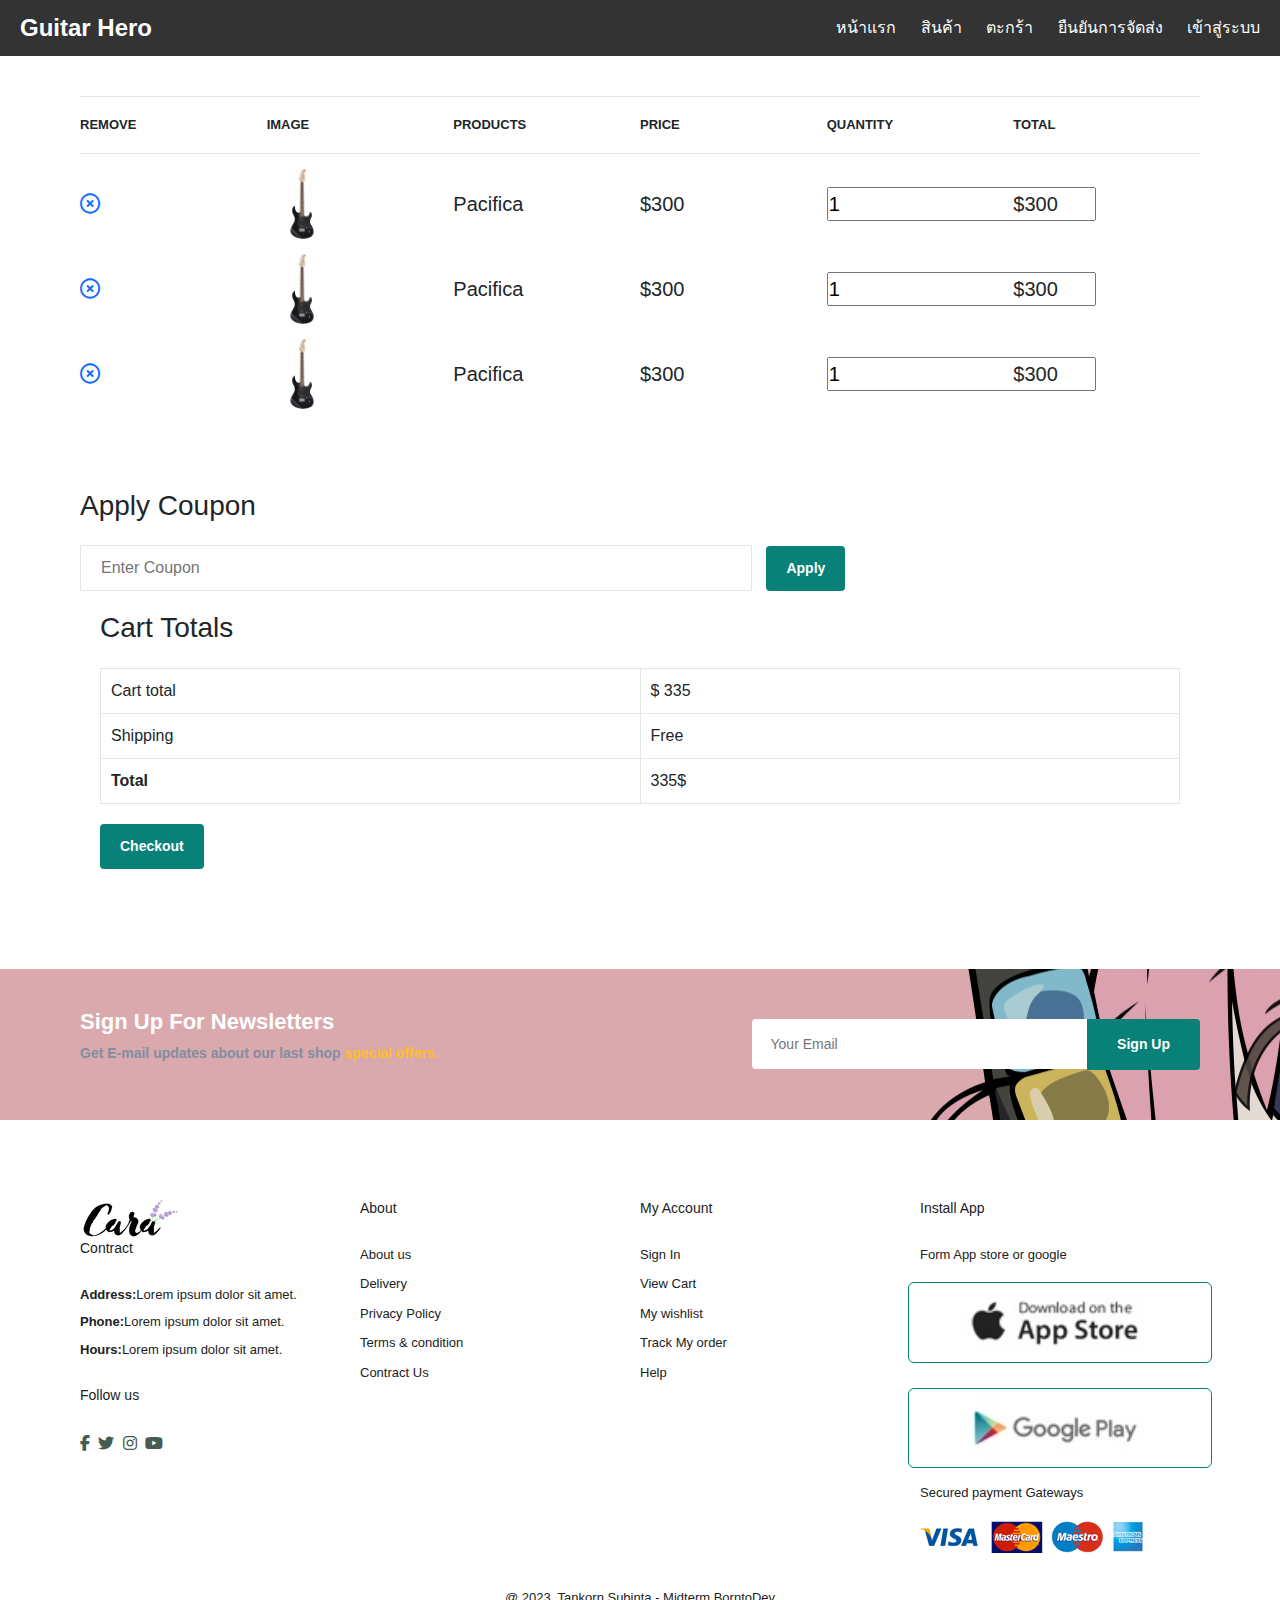
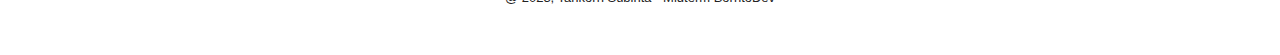
<file: cart.html>
<!DOCTYPE html>
<html lang="en">

<head>
    <meta charset="UTF-8">
    <meta name="viewport" content="width=device-width, initial-scale=1.0">
    <link rel="stylesheet" href="	https://cdn.jsdelivr.net/npm/bootstrap@5.3.2/dist/css/bootstrap.min.css">
    <link href="https://cdn.jsdelivr.net/npm/bootstrap@5.3.2/dist/css/bootstrap.min.css" rel="stylesheet"
        integrity="sha384-T3c6CoIi6uLrA9TneNEoa7RxnatzjcDSCmG1MXxSR1GAsXEV/Dwwykc2MPK8M2HN" crossorigin="anonymous">
    <link rel="stylesheet" href="style.css">
    <link rel="stylesheet" href="https://cdnjs.cloudflare.com/ajax/libs/font-awesome/6.4.2/css/all.min.css">
</head>
<title>Document</title>
</head>

<body>
    <nav class="navbar">
        <div class="logo">
            <a href="#">Guitar Hero</a>
        </div>
        <div class="nav-links">
            <a href="index.html">หน้าแรก</a>
            <a href="shop.html">สินค้า</a>
            <a href="cart.html">ตะกร้า</a>
            <a href="checkout.html">ยืนยันการจัดส่ง</a>
            <a href="#">เข้าสู่ระบบ</a>
        </div>
    </nav>


    <section id="cart" class="section-p1">
        <table width="100%">
            <thead>
                <tr>
                    <td>Remove</td>
                    <td>Image</td>
                    <td>Products</td>
                    <td>Price</td>
                    <td>Quantity</td>
                    <td>total</td>  
                </tr>
            </thead>
            <tbody>
                <tr>
                    <td><a href=""><i class="far fa-times-circle"></a></i></td>
                    <td><img src="pacifica.jpg" alt=""></td>
                    <td>Pacifica</td>
                    <td>$300</td>
                    <td><input type="number" value="1"></td>
                    <td>$300</td>
                </tr>
                <tr>
                    <td><a href=""><i class="far fa-times-circle"></a></i></td>
                    <td><img src="pacifica.jpg" alt=""></td>
                    <td>Pacifica</td>
                    <td>$300</td>
                    <td><input type="number" value="1"></td>
                    <td>$300</td>
                </tr>

                <tr>
                    <td><a href=""><i class="far fa-times-circle"></a></i></td>
                    <td><img src="pacifica.jpg" alt=""></td>
                    <td>Pacifica</td>
                    <td>$300</td>
                    <td><input type="number" value="1"></td>
                    <td>$300</td>
                </tr>
                
            </tbody>
        </table>
    </section>

    <section id="cart-add" class="section-p1">
        <div id="coupon">
            <h3>Apply Coupon</h3>
            <div><input type="text" placeholder="Enter Coupon">
            <button class="normal">Apply</button>
            </div>
        </div>

        <div id="total">
            <h3>Cart Totals</h3>
            <table>
                <tr>
                    <td>Cart total</td>
                    <td>$ 335 </td>
                </tr>
                <tr>
                    <td>Shipping</td>
                    <td>Free</td>
                </tr>
                <tr>
                    <td><Strong>Total</Strong></td>
                    <td>335$</td>
                </tr>
            </table>
            <button class="normal">Checkout</button>
        </div>
    </section>
    <section id="newsletter" class="section-p1 section-m1">
        <div class="newstext">
            <h4>Sign Up For Newsletters</h4>
            <p>Get E-mail updates about our last shop <span>special offers.</span></p>
        </div>
        <div class="form">
            <input type="text" placeholder="Your Email">
            <button class="normal">Sign Up</button>
        </div>
    </section>

    <footer class="section-p1">
        <div class="col">
            <img src="logo1.png" alt="">
            <h4>Contract</h4>
            <p><strong>Address:</strong>Lorem ipsum dolor sit amet.</p>
            <p><strong>Phone:</strong>Lorem ipsum dolor sit amet.</p>
            <p><strong>Hours:</strong>Lorem ipsum dolor sit amet.</p>
            <div class="follow">
                <h4>Follow us</h4>
                <div class="icon">
                    <i class="fab fa-facebook-f"></i>
                    <i class="fab fa-twitter"></i>
                    <i class="fab fa-instagram"></i>
                    <i class="fab fa-youtube"></i>
                </div>
            </div>
        </div>

        <div class="col">
            <h4>About</h4>
            <a href="#">About us</a>
            <a href="#">Delivery</a>
            <a href="#">Privacy Policy</a>
            <a href="#">Terms & condition</a>
            <a href="#">Contract Us</a>

        </div>

        <div class="col">
            <h4>My Account</h4>
            <a href="#">Sign In</a>
            <a href="#">View Cart</a>
            <a href="#">My wishlist</a>
            <a href="#">Track My order</a>
            <a href="#">Help</a>

        </div>

        <div class="col install">
            <h4>Install App</h4>
            <p>Form App store or google</p>
            <div class="row">
                <img src="app.jpg" alt="">
                <img src="play.jpg" alt="">
            </div>
            <p>Secured payment Gateways</p>
            <img src="pay.png" alt="">
        </div>

        <div class="copyright">
            <p>@ 2023, Tankorn Subinta - Midterm BorntoDev</p>
        </div>
    </footer>
</body>

</html>
</file>
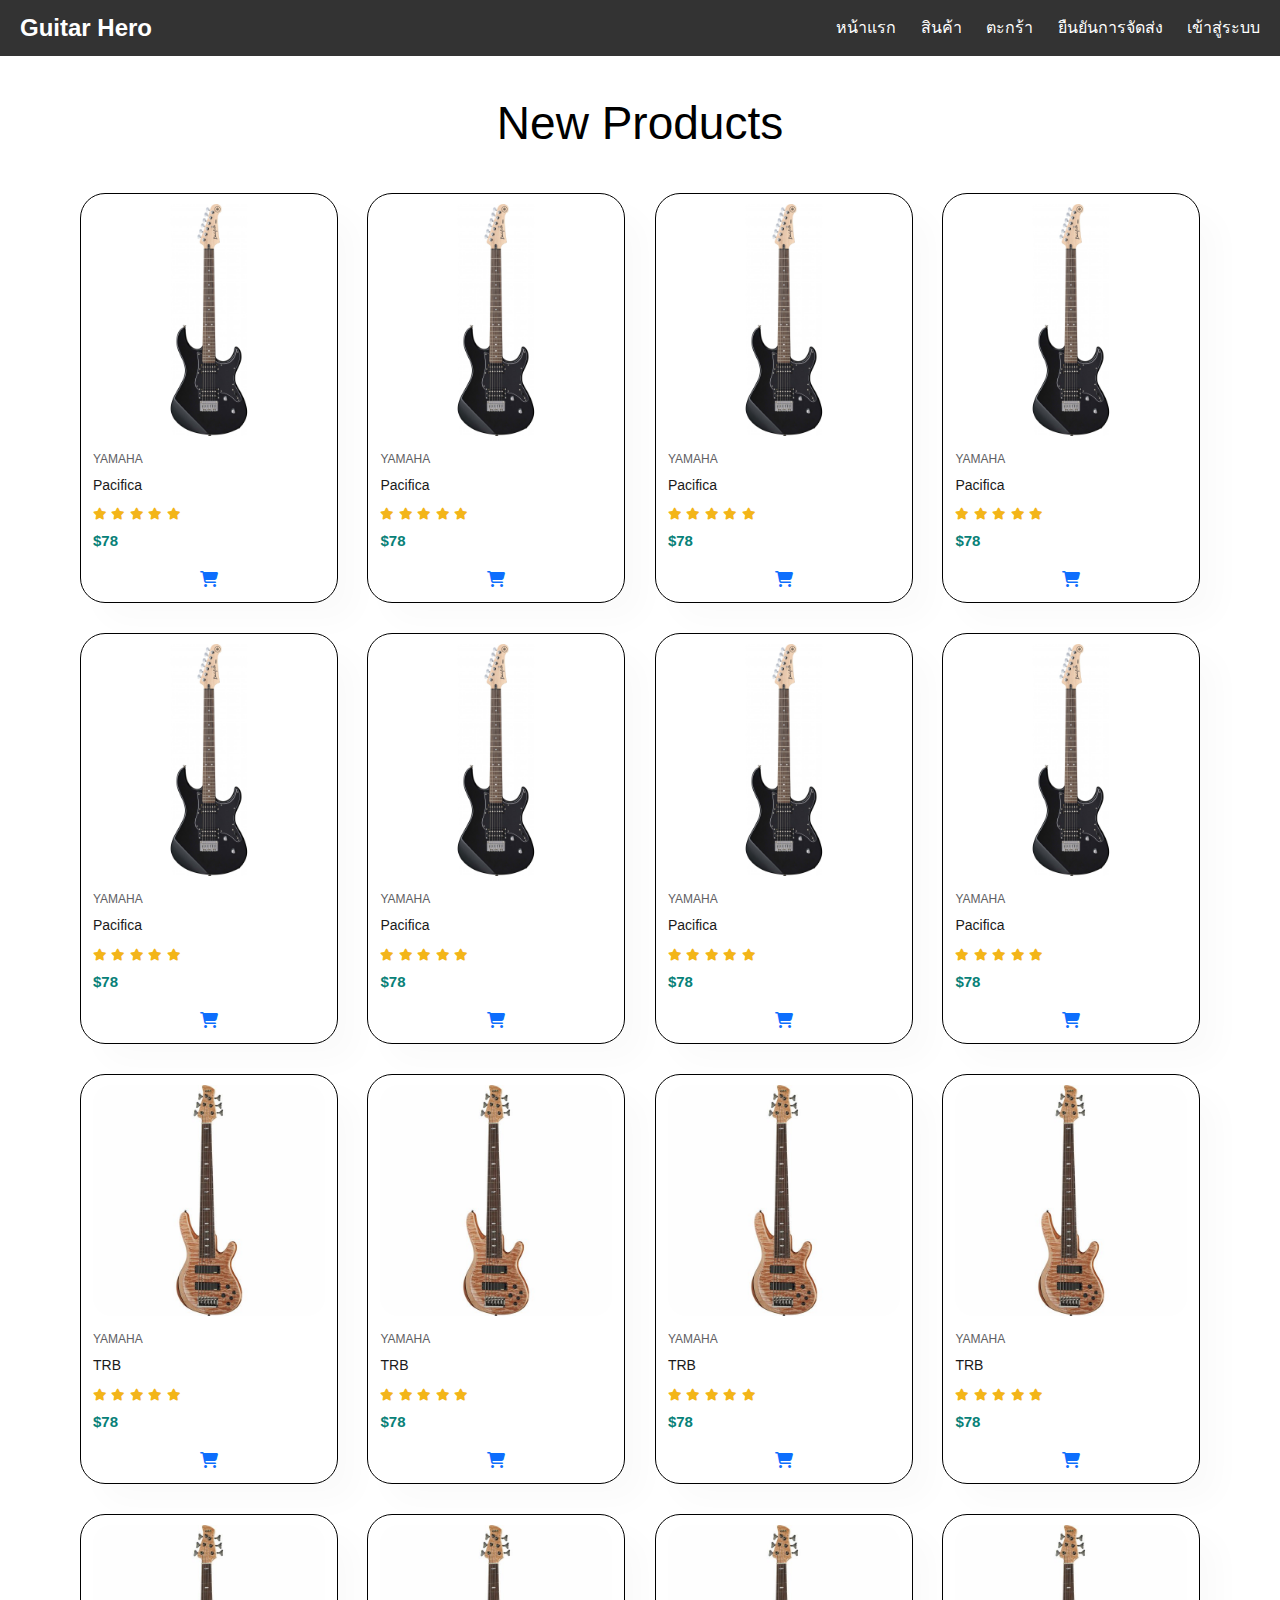
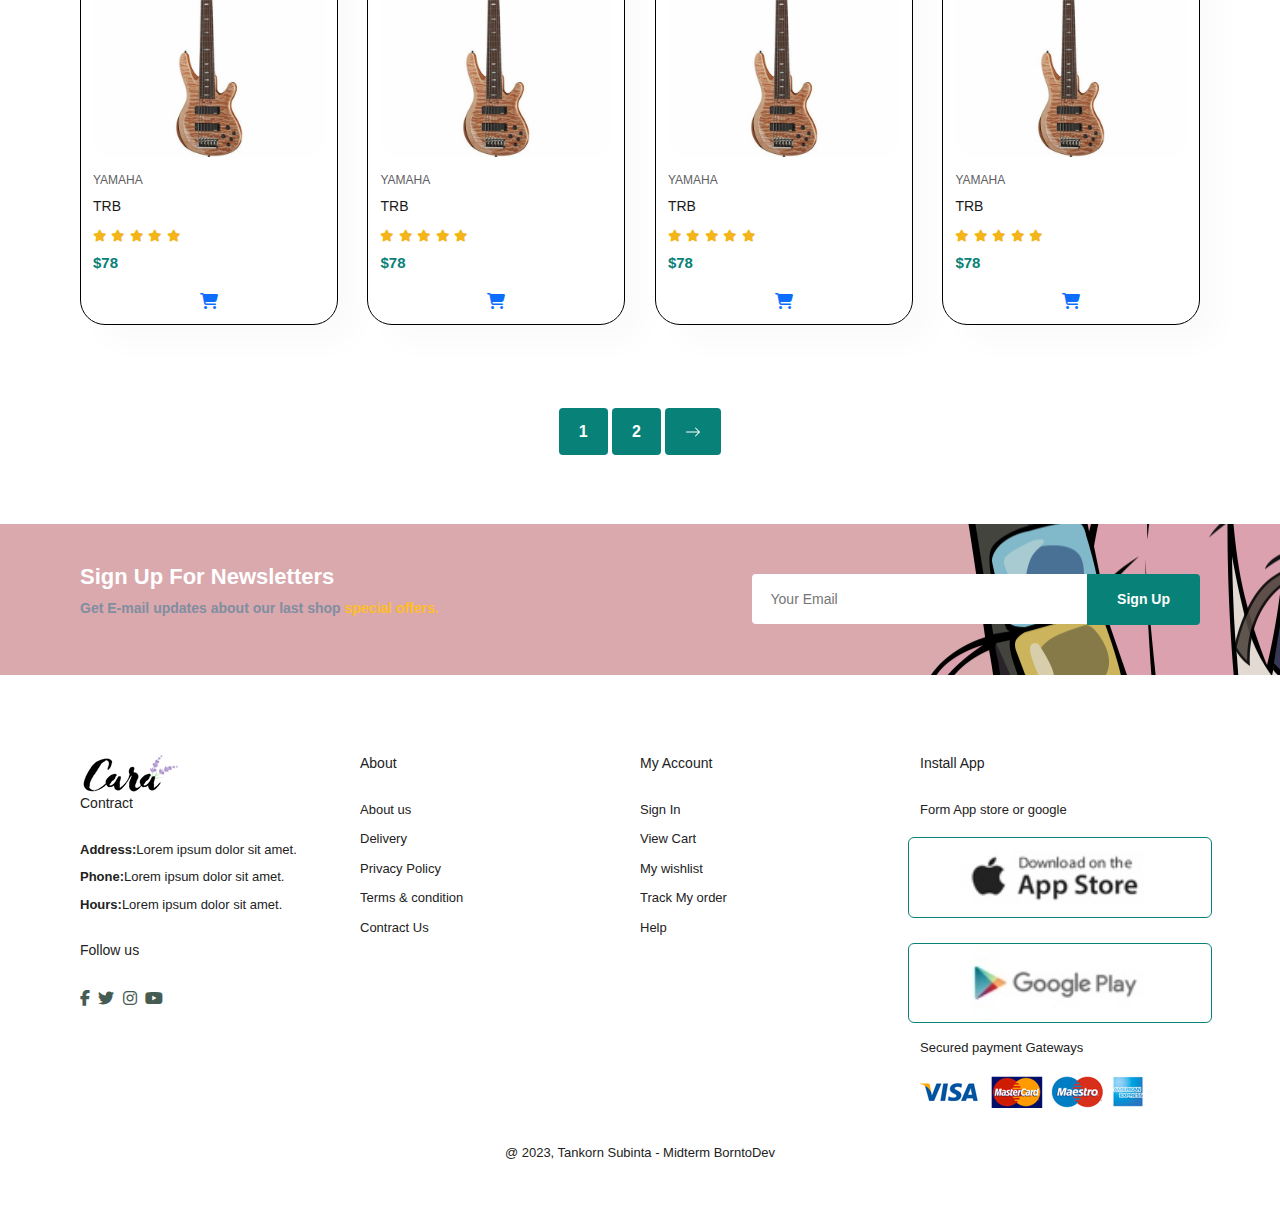
<file: shop.html>
<!DOCTYPE html>
<html lang="en">
<head>
    <meta charset="UTF-8">
    <meta name="viewport" content="width=device-width, initial-scale=1.0">
    <link rel="stylesheet" href="	https://cdn.jsdelivr.net/npm/bootstrap@5.3.2/dist/css/bootstrap.min.css">
    <link href="https://cdn.jsdelivr.net/npm/bootstrap@5.3.2/dist/css/bootstrap.min.css" rel="stylesheet"
        integrity="sha384-T3c6CoIi6uLrA9TneNEoa7RxnatzjcDSCmG1MXxSR1GAsXEV/Dwwykc2MPK8M2HN" crossorigin="anonymous">
    <link rel="stylesheet" href="style.css">
    <link rel="stylesheet" href="https://cdnjs.cloudflare.com/ajax/libs/font-awesome/6.4.2/css/all.min.css">
</head>
    <title>Document</title>
</head>
<body>
    <nav class="navbar">
        <div class="logo">
            <a href="#">Guitar Hero</a>
        </div>
        <div class="nav-links">
            <a href="index.html">หน้าแรก</a>
            <a href="shop.html">สินค้า</a>
            <a href="cart.html">ตะกร้า</a>
            <a href="checkout.html">ยืนยันการจัดส่ง</a>
            <a href="#">เข้าสู่ระบบ</a>
        </div>
    </nav>

    <section id="product1" class="section-p1">
        <h2>New Products</h2>
    
        <div class="pro-container">
            <div class="pro" onclick="window.location.href='sproduct.html';">
                <img src="pacifica.jpg" alt="">
                <div class="des">
                    <span>YAMAHA</span>
                    <h5>Pacifica</h5>
                    <div class="star">
                        <i class="fas fa-star"></i>
                        <i class="fas fa-star"></i>
                        <i class="fas fa-star"></i>
                        <i class="fas fa-star"></i>
                        <i class="fas fa-star"></i>
                    </div>
                    <h4>$78</h4>
                </div>
                <a href="#"><i class="fa-solid fa-cart-shopping"></i></a>
            </div>
            <div class="pro" onclick="window.location.href='sproduct.html';">
                <img src="pacifica.jpg" alt="">
                <div class="des">
                    <span>YAMAHA</span>
                    <h5>Pacifica</h5>
                    <div class="star">
                        <i class="fas fa-star"></i>
                        <i class="fas fa-star"></i>
                        <i class="fas fa-star"></i>
                        <i class="fas fa-star"></i>
                        <i class="fas fa-star"></i>
                    </div>
                    <h4>$78</h4>
                </div>
                <a href="#"><i class="fa-solid fa-cart-shopping"></i></a>
            </div>
            <div class="pro" onclick="window.location.href='sproduct.html';">
                <img src="pacifica.jpg" alt="">
                <div class="des">
                    <span>YAMAHA</span>
                    <h5>Pacifica</h5>
                    <div class="star">
                        <i class="fas fa-star"></i>
                        <i class="fas fa-star"></i>
                        <i class="fas fa-star"></i>
                        <i class="fas fa-star"></i>
                        <i class="fas fa-star"></i>
                    </div>
                    <h4>$78</h4>
                </div>
                <a href="#"><i class="fa-solid fa-cart-shopping"></i></a>
            </div>
            <div class="pro" onclick="window.location.href='sproduct.html';">
                <img src="pacifica.jpg" alt="">
                <div class="des">
                    <span>YAMAHA</span>
                    <h5>Pacifica</h5>
                    <div class="star">
                        <i class="fas fa-star"></i>
                        <i class="fas fa-star"></i>
                        <i class="fas fa-star"></i>
                        <i class="fas fa-star"></i>
                        <i class="fas fa-star"></i>
                    </div>
                    <h4>$78</h4>
                </div>
                <a href="#"><i class="fa-solid fa-cart-shopping"></i></a>
            </div>
            <div class="pro" onclick="window.location.href='sproduct.html';">
                <img src="pacifica.jpg" alt="">
                <div class="des">
                    <span>YAMAHA</span>
                    <h5>Pacifica</h5>
                    <div class="star">
                        <i class="fas fa-star"></i>
                        <i class="fas fa-star"></i>
                        <i class="fas fa-star"></i>
                        <i class="fas fa-star"></i>
                        <i class="fas fa-star"></i>
                    </div>
                    <h4>$78</h4>
                </div>
                <a href="#"><i class="fa-solid fa-cart-shopping"></i></a>
            </div>
            <div class="pro" onclick="window.location.href='sproduct.html';">
                <img src="pacifica.jpg" alt="">
                <div class="des">
                    <span>YAMAHA</span>
                    <h5>Pacifica</h5>
                    <div class="star">
                        <i class="fas fa-star"></i>
                        <i class="fas fa-star"></i>
                        <i class="fas fa-star"></i>
                        <i class="fas fa-star"></i>
                        <i class="fas fa-star"></i>
                    </div>
                    <h4>$78</h4>
                </div>
                <a href="#"><i class="fa-solid fa-cart-shopping"></i></a>
            </div>
            <div class="pro" onclick="window.location.href='sproduct.html';">
                <img src="pacifica.jpg" alt="">
                <div class="des">
                    <span>YAMAHA</span>
                    <h5>Pacifica</h5>
                    <div class="star">
                        <i class="fas fa-star"></i>
                        <i class="fas fa-star"></i>
                        <i class="fas fa-star"></i>
                        <i class="fas fa-star"></i>
                        <i class="fas fa-star"></i>
                    </div>
                    <h4>$78</h4>
                </div>
                <a href="#"><i class="fa-solid fa-cart-shopping"></i></a>
            </div>
            <div class="pro" onclick="window.location.href='sproduct.html';">
                <img src="pacifica.jpg" alt="">
                <div class="des">
                    <span>YAMAHA</span>
                    <h5>Pacifica</h5>
                    <div class="star">
                        <i class="fas fa-star"></i>
                        <i class="fas fa-star"></i>
                        <i class="fas fa-star"></i>
                        <i class="fas fa-star"></i>
                        <i class="fas fa-star"></i>
                    </div>
                    <h4>$78</h4>
                </div>
                <a href="#"><i class="fa-solid fa-cart-shopping"></i></a>
            </div>

            <div class="pro" onclick="window.location.href='sproduct.html';">
                <img src="thb.jpg" alt="">
                <div class="des">
                    <span>YAMAHA</span>
                    <h5>TRB</h5>
                    <div class="star">
                        <i class="fas fa-star"></i>
                        <i class="fas fa-star"></i>
                        <i class="fas fa-star"></i>
                        <i class="fas fa-star"></i>
                        <i class="fas fa-star"></i>
                    </div>
                    <h4>$78</h4>
                </div>
                <a href="#"><i class="fa-solid fa-cart-shopping"></i></a>
            </div>
            
            <div class="pro" onclick="window.location.href='sproduct.html';">
                <img src="thb.jpg" alt="">
                <div class="des">
                    <span>YAMAHA</span>
                    <h5>TRB</h5>
                    <div class="star">
                        <i class="fas fa-star"></i>
                        <i class="fas fa-star"></i>
                        <i class="fas fa-star"></i>
                        <i class="fas fa-star"></i>
                        <i class="fas fa-star"></i>
                    </div>
                    <h4>$78</h4>
                </div>
                <a href="#"><i class="fa-solid fa-cart-shopping"></i></a>
            </div>
            <div class="pro" onclick="window.location.href='sproduct.html';">
                <img src="thb.jpg" alt="">
                <div class="des">
                    <span>YAMAHA</span>
                    <h5>TRB</h5>
                    <div class="star">
                        <i class="fas fa-star"></i>
                        <i class="fas fa-star"></i>
                        <i class="fas fa-star"></i>
                        <i class="fas fa-star"></i>
                        <i class="fas fa-star"></i>
                    </div>
                    <h4>$78</h4>
                </div>
                <a href="#"><i class="fa-solid fa-cart-shopping"></i></a>
            </div>
            <div class="pro" onclick="window.location.href='sproduct.html';">
                <img src="thb.jpg" alt="">
                <div class="des">
                    <span>YAMAHA</span>
                    <h5>TRB</h5>
                    <div class="star">
                        <i class="fas fa-star"></i>
                        <i class="fas fa-star"></i>
                        <i class="fas fa-star"></i>
                        <i class="fas fa-star"></i>
                        <i class="fas fa-star"></i>
                    </div>
                    <h4>$78</h4>
                </div>
                <a href="#"><i class="fa-solid fa-cart-shopping"></i></a>
            </div>
       
            <div class="pro" onclick="window.location.href='sproduct.html';">
                <img src="thb.jpg" alt="">
                <div class="des">
                    <span>YAMAHA</span>
                    <h5>TRB</h5>
                    <div class="star">
                        <i class="fas fa-star"></i>
                        <i class="fas fa-star"></i>
                        <i class="fas fa-star"></i>
                        <i class="fas fa-star"></i>
                        <i class="fas fa-star"></i>
                    </div>
                    <h4>$78</h4>
                </div>
                <a href="#"><i class="fa-solid fa-cart-shopping"></i></a>
            </div>
            <div class="pro" onclick="window.location.href='sproduct.html';">
                <img src="thb.jpg" alt="">
                <div class="des">
                    <span>YAMAHA</span>
                    <h5>TRB</h5>
                    <div class="star">
                        <i class="fas fa-star"></i>
                        <i class="fas fa-star"></i>
                        <i class="fas fa-star"></i>
                        <i class="fas fa-star"></i>
                        <i class="fas fa-star"></i>
                    </div>
                    <h4>$78</h4>
                </div>
                <a href="#"><i class="fa-solid fa-cart-shopping"></i></a>
            </div>
            <div class="pro" onclick="window.location.href='sproduct.html';">
                <img src="thb.jpg" alt="">
                <div class="des">
                    <span>YAMAHA</span>
                    <h5>TRB</h5>
                    <div class="star">
                        <i class="fas fa-star"></i>
                        <i class="fas fa-star"></i>
                        <i class="fas fa-star"></i>
                        <i class="fas fa-star"></i>
                        <i class="fas fa-star"></i>
                    </div>
                    <h4>$78</h4>
                </div>
                <a href="#"><i class="fa-solid fa-cart-shopping"></i></a>
            </div>
            <div class="pro" onclick="window.location.href='sproduct.html';">
                <img src="thb.jpg" alt="">
                <div class="des">
                    <span>YAMAHA</span>
                    <h5>TRB</h5>
                    <div class="star">
                        <i class="fas fa-star"></i>
                        <i class="fas fa-star"></i>
                        <i class="fas fa-star"></i>
                        <i class="fas fa-star"></i>
                        <i class="fas fa-star"></i>
                    </div>
                    <h4>$78</h4>
                </div>
                <a href="#"><i class="fa-solid fa-cart-shopping"></i></a>
            </div>

    </section>
    
    <section id="paganation" class="section-p1">
        <a href="#">1</a>
        <a href="#">2</a>
        <a href="#"><svg xmlns="http://www.w3.org/2000/svg" width="16" height="16" fill="currentColor" class="bi bi-arrow-right" viewBox="0 0 16 16">
            <path fill-rule="evenodd" d="M1 8a.5.5 0 0 1 .5-.5h11.793l-3.147-3.146a.5.5 0 0 1 .708-.708l4 4a.5.5 0 0 1 0 .708l-4 4a.5.5 0 0 1-.708-.708L13.293 8.5H1.5A.5.5 0 0 1 1 8z"/>
          </svg></a>
    </section>

    <section id="newsletter" class="section-p1 section-m1">
        <div class="newstext">
                <h4>Sign Up For Newsletters</h4>
                <p>Get E-mail updates about our last shop <span>special offers.</span></p>
        </div>
        <div class="form">
            <input type="text" placeholder="Your Email">
            <button class="normal">Sign Up</button>
        </div>
    </section>

    <footer class="section-p1">
        <div class="col">
            <img src="logo1.png" alt="">
            <h4>Contract</h4>
            <p><strong>Address:</strong>Lorem ipsum dolor sit amet.</p>
            <p><strong>Phone:</strong>Lorem ipsum dolor sit amet.</p>
            <p><strong>Hours:</strong>Lorem ipsum dolor sit amet.</p>
            <div class="follow">
               <h4>Follow us</h4>
               <div class="icon">
                <i class="fab fa-facebook-f"></i>
                <i class="fab fa-twitter"></i>
                <i class="fab fa-instagram"></i>
                <i class="fab fa-youtube"></i>
               </div>
            </div>
        </div>

        <div class="col">
            <h4>About</h4>
            <a href="#">About us</a>
            <a href="#">Delivery</a>
            <a href="#">Privacy Policy</a>
            <a href="#">Terms & condition</a>
            <a href="#">Contract Us</a>

        </div>

        <div class="col">
        <h4>My Account</h4>
        <a href="#">Sign In</a>
        <a href="#">View Cart</a>
        <a href="#">My wishlist</a>
        <a href="#">Track My order</a>
        <a href="#">Help</a>

    </div>

        <div class="col install">
            <h4>Install App</h4>
            <p>Form App store or google</p>
            <div class="row">
                <img src="app.jpg" alt="">
                <img src="play.jpg" alt="">
            </div>
            <p>Secured payment Gateways</p>
                <img src="pay.png" alt="">
        </div>

        <div class="copyright">
            <p>@ 2023, Tankorn Subinta - Midterm BorntoDev</p>
        </div>
    </footer>
</body>
</html>
</file>
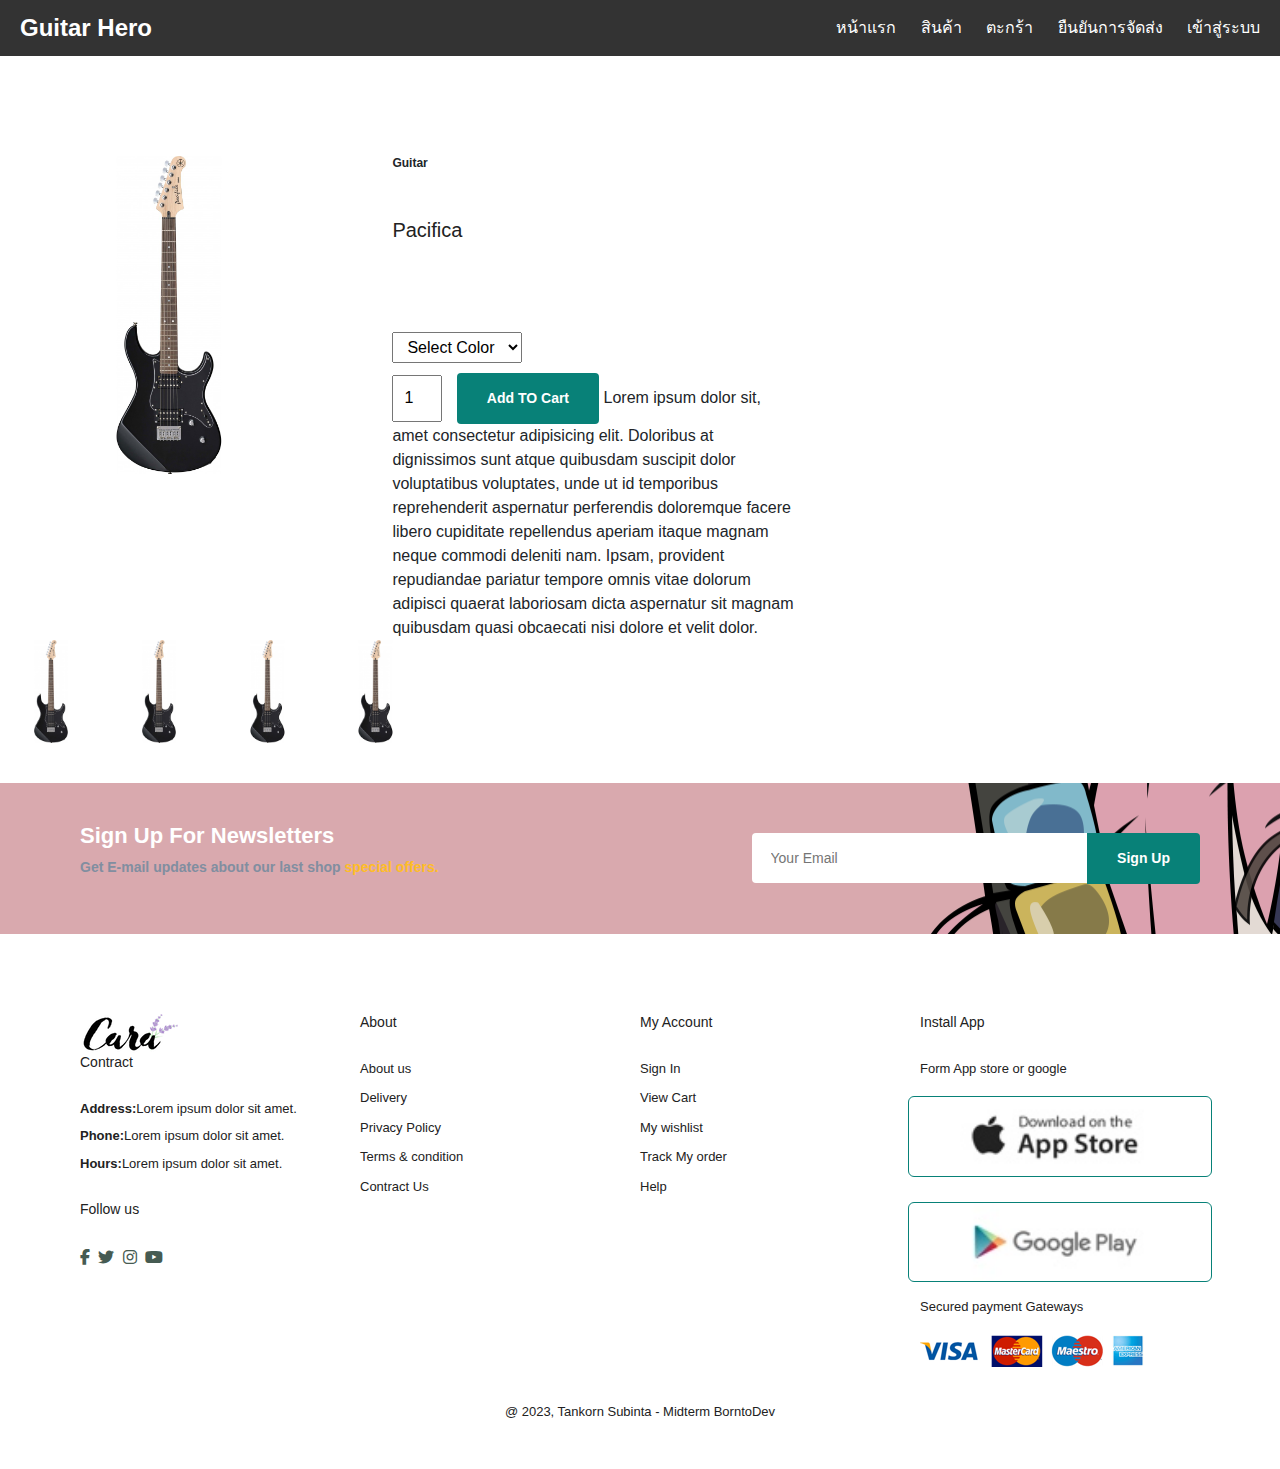
<file: sproduct.html>
<!DOCTYPE html>
<html lang="en">

<head>
    <meta charset="UTF-8">
    <meta name="viewport" content="width=device-width, initial-scale=1.0">
    <link rel="stylesheet" href="	https://cdn.jsdelivr.net/npm/bootstrap@5.3.2/dist/css/bootstrap.min.css">
    <link href="https://cdn.jsdelivr.net/npm/bootstrap@5.3.2/dist/css/bootstrap.min.css" rel="stylesheet"
        integrity="sha384-T3c6CoIi6uLrA9TneNEoa7RxnatzjcDSCmG1MXxSR1GAsXEV/Dwwykc2MPK8M2HN" crossorigin="anonymous">
    <link rel="stylesheet" href="style.css">
    <link rel="stylesheet" href="https://cdnjs.cloudflare.com/ajax/libs/font-awesome/6.4.2/css/all.min.css">
</head>
<title>Document</title>
</head>

<body>
    <nav class="navbar">
        <div class="logo">
            <a href="index.html">Guitar Hero</a>
        </div>
        <div class="nav-links">
            <a href="index.html">หน้าแรก</a>
            <a href="shop.html">สินค้า</a>
            <a href="cart.html">ตะกร้า</a>
            <a href="checkout.html">ยืนยันการจัดส่ง</a>
            <a href="#">เข้าสู่ระบบ</a>
        </div>
    </nav>


    <section id="prodetails">
        <div class="row">
            <div class="col-6 single-pro-image">
                <img src="pacifica.jpg" alt="" width="100%">
            </div>
            <div class="col-6" id="prodes1">
                <h6>Guitar</h6>
                <h4>Pacifica</h4>
                <h2>$300</h2>
                <select>
                    <option>Select Color</option>
                    <option>RED</option>
                    <option>BLACK</option>
                    <option>GREEN</option>
                </select>
                <input type="number" value="1">
                <button class="normal">Add TO Cart</button>
                <span>Lorem ipsum dolor sit, amet consectetur adipisicing elit. Doloribus at dignissimos sunt atque
                    quibusdam suscipit dolor voluptatibus voluptates, unde ut id temporibus reprehenderit aspernatur
                    perferendis doloremque facere libero cupiditate repellendus aperiam itaque magnam neque commodi
                    deleniti nam. Ipsam, provident repudiandae pariatur tempore omnis vitae dolorum adipisci quaerat
                    laboriosam dicta aspernatur sit magnam quibusdam quasi obcaecati nisi dolore et velit dolor.</span>
            </div>
        </div>
    </section>

    <div class="col-4">
        <div class="small-img-group">
            <div class="small-img-col">
                <img src="pacifica.jpg" alt="" width="100%" class="small-img">
            </div>
            <div class="small-img-col">
                <img src="pacifica.jpg" alt="" width="100%" class="small-img">
            </div>
            <div class="small-img-col">
                <img src="pacifica.jpg" alt="" width="100%" class="small-img">
            </div>
            <div class="small-img-col">
                <img src="pacifica.jpg" alt="" width="100%" class="small-img">
            </div>
        </div>
    </div>

    <section id="newsletter" class="section-p1 section-m1">
        <div class="newstext">
            <h4>Sign Up For Newsletters</h4>
            <p>Get E-mail updates about our last shop <span>special offers.</span></p>
        </div>
        <div class="form">
            <input type="text" placeholder="Your Email">
            <button class="normal">Sign Up</button>
        </div>
    </section>

    <footer class="section-p1">
        <div class="col">
            <img src="logo1.png" alt="">
            <h4>Contract</h4>
            <p><strong>Address:</strong>Lorem ipsum dolor sit amet.</p>
            <p><strong>Phone:</strong>Lorem ipsum dolor sit amet.</p>
            <p><strong>Hours:</strong>Lorem ipsum dolor sit amet.</p>
            <div class="follow">
                <h4>Follow us</h4>
                <div class="icon">
                    <i class="fab fa-facebook-f"></i>
                    <i class="fab fa-twitter"></i>
                    <i class="fab fa-instagram"></i>
                    <i class="fab fa-youtube"></i>
                </div>
            </div>
        </div>

        <div class="col">
            <h4>About</h4>
            <a href="#">About us</a>
            <a href="#">Delivery</a>
            <a href="#">Privacy Policy</a>
            <a href="#">Terms & condition</a>
            <a href="#">Contract Us</a>

        </div>

        <div class="col">
            <h4>My Account</h4>
            <a href="#">Sign In</a>
            <a href="#">View Cart</a>
            <a href="#">My wishlist</a>
            <a href="#">Track My order</a>
            <a href="#">Help</a>

        </div>

        <div class="col install">
            <h4>Install App</h4>
            <p>Form App store or google</p>
            <div class="row">
                <img src="app.jpg" alt="">
                <img src="play.jpg" alt="">
            </div>
            <p>Secured payment Gateways</p>
            <img src="pay.png" alt="">
        </div>

        <div class="copyright">
            <p>@ 2023, Tankorn Subinta - Midterm BorntoDev</p>
        </div>
    </footer>
</body>

</html>
</file>
<file: style.css>
* {
    margin: 0;
    padding: 0;
    box-sizing: border-box;
    font-family: sans-serif;
}


h1 {
    font-size: 56px;
    line-height: 54px;

}

h2 {
    font-size: 46px;
    line-height: 54px;

}



h4 {
    font-size: 20px;
    color: #222;
}



h6 {
    font-weight: 700;
    font-size: 12px;
}


button.normal {
    font-size: 14px;
    font-weight: 600;
    padding: 15px 30px;
    color: #000;
    background-color: #fff;
    border-radius: 4px;
    cursor: pointer;
    border: none;
    outline: none;
    transition: 0.2s;
}

button.white {
    font-size: 13px;
    font-weight: 600;
    padding: 11px 18px;
    color: #fff;
    background-color: transparent;
    cursor: pointer;
    border: 1px solid #fff;
    outline: none;
    transition: 0.2s;
}

@import url('https://fonts.googleapis.com/css2?family=Oswald:wght@200;300;400;500;600;700&display=swap');

#Topsell h1{
    display: flex;
    justify-content: center;
    align-items: center;
    margin-bottom: 10%;
    margin-top: 5%;
  
}
a {
	text-decoration: none!important;
}
.product {
	background-color: #fff;
	text-align: center;
	margin: 0 5px;
}
.product .product-image {
	overflow: hidden;
	position: relative;
}
.product .product-image a.image {
	display: block;
}
.product .product-image img {
	width: 100%;
	height: auto;
}
.product .product-image .pic-1 {
	transition: .5s;
}
.product .product-image:hover .pic-1 {
	opacity: 0;
}
.product .product-image .pic-2 {
	width: 100%;
	height: 100%;
	backface-visibility: hidden;
	opacity: 0;
	position: absolute;
	top: 0;
	left: 0;
	transition: .5s;
}
.product .product-image:hover .pic-2 {
	opacity: 1;
}
.product .discount {
	color: #fff;
	background: #c66;
	font-size: 12px;
	font-weight: 600;
	letter-spacing: 1px;
	line-height: 30px;
	width: 50px;
	height: 30px;
	position: absolute;
	top: 10px;
	left: 10px;
}
.product .cart {
	color: #000;
	background: #fff;
	font-size: 12px;
	font-weight: 500;
	text-transform: uppercase;
	width: 100%;
	padding: 4px 14px;
	opacity: .85;
	transform: translateX(-50%);
	position: absolute;
	bottom: -75px;
	left: 50%;
	transition: .5s;
}
.product .cart:hover {
	opacity: 1;
	color: #fff;
	background: #c66;
}
.product:hover .cart {
	bottom: 0px;
}
.product .links {
	padding: 0;
	margin: 0;
	list-style: none;
	opacity: 0;
	position: absolute;
	top: 10px;
	right: -50px;
	transition: .5s;
	margin-bottom: 5px;
}
.product:hover .links {
	opacity: 1;
	right: 10px;
}
.product .links li a {
	color: #fff;
	font-size: 12px;
	line-height: 30px;
	width: 30px;
	height: 30px;
	border-radius: 30px;
	display: block;
	background: #000;
	transition: .5s;
	margin-bottom: 5px;
	padding-top: 10px;
}
.product:hover .links li a:hover {
	color: #fff;
	background: #c66;
}
.product .content {
	padding: 12px;
}
.product .category {
	font-size: 17px;
	margin: 0 0 5px;
	display: block;
}
.product .category a {
	color: #999;
	transition: .5s;
	font-size: 11px;
}
.product .category a:hover {
	color: #555;
}
.product .title {
	font-size: 14px;
	font-weight: 500;
	margin: 0 0 8px;
}
.product .title a {
	color: #444;
	transition: .5s;
}
.product .title a:hover {
	color: #c66;
}
.product .price {
	color: #c66;
	font-size: 14px;
	font-weight: 700;
}
.product .price span {
	color: #888;
	margin: 0 5px 0 0;
	font-weight: 300;
	font-size: 12px;
}
@media screen and (max-width: 990px) {
.product {
	margin: 0 0 30px;
}
}
/*OWL*/
.owl-controls .owl-buttons {
	position: relative;
}
.owl-controls .owl-prev {
	position: absolute;
	left: -40px;
	bottom: 185px;
	padding: 8px 17px;
	background: #c66;
	border-radius: 50px;
	transition: .5s;
}
.owl-controls .owl-next {
	position: absolute;
	right: -40px;
	bottom: 185px;
	padding: 8px 17px;
	background: #c66;
	border-radius: 50px;
	transition: .5s;
}
.owl-controls .owl-prev:after, .owl-controls .owl-next:after {
	content: '\f104';
	font-family: FontAwesome;
	color: #fff;
	font-size: 16px;
}
.owl-controls .owl-next:after {
	content: '\f105';
}
.owl-controls .owl-prev:hover, .owl-controls .owl-next:hover {
	background: #000;
}


body {
    width: 100%;
}

#header {
    display: flex;
    align-items: center;
    justify-content: space-between;
    padding: 20px 80px;
    background-color: #e3e6f3;
    box-shadow: 0 5PX 15PX rgba(0, 0, 0, 0.6);
    position: sticky;
    z-index: 999;
    top: 0;
    left: 0;

}

/* styles.css */
.navbar {
    display: flex;
    justify-content: space-between;
    align-items: center;
    padding: 10px 20px;
    background-color: #333;
    color: #fff;
}

.logo a {
    text-decoration: none;
    font-size: 24px;
    font-weight: bold;
    color: #fff;
}

.nav-links a {
    text-decoration: none;
    color: #fff;
    margin-left: 20px;
}

.nav-links a:hover {
    text-decoration: underline;
}






#Promotion {
    background-image: url(pro1.png);
    height: 90vh;
    width: 100%;
    background-position: top 55% right 0;
    background-size: cover;
    padding: 0 80px;
    display: flex;
    flex-direction: column;
    align-items: flex-start;
    justify-content: center;
}

#Promotion h4 {
    padding-bottom: 15px;
    font-size: 16px;
}

#Promotion h1 {
    color: #088178;
    ;
}

#products1 {
    background-color: #333;
}

.block_intro img {

    width: 600px;


}

.hirori img {
    width: 100%;
    margin-top: 100px;
    margin-bottom: 70px;
}

.bass {
    display: flex;
    justify-content: center;
    padding: 30px;
    margin: 10px;

}

.guitar {
    display: flex;
    justify-content: space-around;
    padding: 30px;
    margin: 10px;

}

.introduce {
    background-color: #333;
}

.row_header {
    display: flex;
    justify-content: center;
    margin-top: 100px;
}

.row_name {

    display: flex;
    justify-content: center;
}

.bo {
    border-radius: 5%;
}

.introduce {
    padding: 200px;
    display: flex;
    justify-content: center;
}

.block_shop img {

    width: 100%;
    height: 80px;

}


#sm-banner {
    display: flex;
    justify-content: space-between;
    flex-wrap: wrap;
    color: #fff;
    font-size: 28px;
    font-weight: 800;
}

#sm-banner .banner-box {
    background-image: url(p1.jpg);
    display: flex;
    flex-direction: column;
    justify-content: center;
    align-items: flex-start;
    width: 100%;
    height: 50vh;
    background-size: cover;
    background-position: center;
    padding: 30px;
}



#sm-banner .h4 {

    color: #fff;
    font-size: 20px;
    font-weight: 300;

}



#sm-banner .h2 {

    color: #fff;
    font-size: 28px;
    font-weight: 800;

}

#sm-banner .span {

    color: #fff;
    font-size: 14px;
    font-weight: 500;
    padding-bottom: 15px;

}

#sm-banner .banner-box button{
    margin-top: 30px;
}

#sm-banner .banner-box:hover button
{
    background-color: #088178;
    border: 1px solid #088178;
}

#banner3 .banner-box {
    background-image: url(a1.jpg);
    display: flex;
    flex-direction: column;
    justify-content: center;
    align-items: flex-start;
    min-width: 30%;
    height: 30vh;
    background-size: cover;
    background-position: center;
    padding: 20px;
    margin-bottom: 20px;
}

#banner3 .banner-box2 {
    background-image: url(a2.jpg);
    
    
}
#banner3 .banner-box2 h2{
    color: #000;
}

#banner3 .banner-box3 {
    background-image: url(a3.jpg);
}

#banner3 {
    display: flex;
    justify-content: space-between;
    flex-wrap: wrap;
    padding: 0 80px;
}

#banner3 h2 {
    color: #fff;
    font-weight: 900;
    font-size: 22px;
}

#banner3 h3 {
    color: #ec544e;
    font-weight: 800;
    font-size: 15px;
}


.section-p1 {
    padding: 40px 80px;
}

.section-m1 {
    margin: 40px 0;
}

#product1 {
    text-align: center;


}

#product1 .pro-container {
    display: flex;
    justify-content: space-between;
    padding-top: 20px;
    flex-wrap: wrap;
}

#product1 .pro {
    width: 23%;
    min-width: 250px;
    padding: 10px 12px;
    border: 1px solid black;
    cursor: pointer;
    box-shadow: 20px 20px 30px rgba(0, 0, 0, 0.02);
    border-radius: 25px;
    margin: 15px 0;
    transition: 0.2s ease;
    position: relative;
}

#product1 h2,p{
    color: #000;
}


#product1 .pro:hover {
    box-shadow: 20px 20px 30px rgba(0, 0, 0, 0.06);
}


#product1 .pro img {
    width: 100%;
    border-radius: 20px;

}

#product1 .pro .des {
    text-align: start;
    padding: 10px 0;
}

#product1 .pro .des span {
    color: #606063;
    font-size: 12px;
}

#product1 .pro .des h5 {
    padding-top: 7px;
    color: #1a1a1a;
    font-size: 14px;
}

#product1 .pro .des i {
    font-size: 12px;
    color: rgb(243, 181, 25);
}

#product1 .pro .des h4 {
    padding-top: 7px;
    font-size: 15px;
    font-weight: 700;
    color: #088178;


}
#character 
h1,h2,p{
    color: #fff;
}
.meta {
    font-family: sans-serif;
    font-size: small;
    display: flex;
    flex-direction: column;
    column-gap: normal;
    padding: 10px;
    margin: 0%;
}


#newsletter {
    display: flex;
    justify-content: space-between;
    flex-wrap: wrap;
    align-items: center;
    background-image: url(pro1.png);
    background-repeat: no-repeat;
    background-position: 20% 30%;
    background-color: #041e42;
}

#newsletter h4 {
    font-size: 22px;
    font-weight: 700;
    color: #fff
}

#newsletter p {
    font-size: 14px;
    font-weight: 600;
    color: #818ea0
}


#newsletter span {

    color: #ffbd27
}

#newsletter input {
    height: 3.125rem;
    padding: 0 1.25em;
    font-size: 14px;
    width: 100%;
    border: 1px solid transparent;
    border-radius: 4px;
    outline: none;
    border-top-right-radius: 0;
    border-bottom-right-radius: 0;
}

#newsletter .form {
    display: flex;
    width: 40%;
}

#newsletter button {
    background-color: #088178;
    color: #fff;
    white-space: nowrap;
    border-top-left-radius: 0;
    border-bottom-left-radius: 0;
}

footer {
    display: flex;
    flex-wrap: wrap;
    justify-content: space-between;
}

footer .col {
    display: flex;
    flex-direction: column;
    align-items: flex-start;
    margin-bottom: 20px;

}
footer p{
    font-size: 13px;
 
    color: #222;
    margin-bottom: 10px;
}
footer h4 {
    font-size: 14px;
    padding-bottom: 20px;
    
}


footer p {
    font-size: 13px;
    margin: 0 0 8px 0;
}

footer a {
    font-size: 13px;
    text-decoration: none;
    color: #222;
    margin-bottom: 10px;
}

footer .follow {
    margin-top: 20px;
}

footer .follow i {
    color: #465b52;
    padding-right: 4px;
    cursor: pointer;
}


footer .install .row img {
    border: 1px solid #088178;
    border-radius: 6px;
}

footer .install img {
    margin: 10px 0 15px 0;
}

footer .follow i:hover,
footer a:hover {
    color: #088178;
}

footer .copyright {
    width: 100%;
    text-align: center;
}

#mobile{
    display: none;
    align-items: center;
}
@media (max-width:799px) {
    .section-p1{
        padding: 40px 40px;
    }
    

    #navbar li{
        margin-bottom: 25px;
    }

    #mobile {
        display: flex;
        align-items: center;
    }

    #feature .fe-box{
        margin: 15px 15px;
    }
    #product1 .pro-container{
        justify-content: center;
      
    }

    #product1 .pro{
        margin: 15px;
    }

    #sm-banner .banner-box{
        min-width: 100%;
        height: 30vh;
        padding: 30px;
        margin: 10px;
    }

    #banner3 {
        padding: 0 40px;
    }
    #banner3 .banner-box{
        width: 28%;
    }

    #newsletter .form {
        
        width: 70%;
    }
}

@media (max-width:477px) {
    #header{
        padding: 10px 30px;
    }
    h1{
        font-size: 38px;
    }
    h2{
        font-size: 32px;
    }
    #product1 .pro{
        width: 100%;
    }

    #sm-banner .banner-box{
        height: 40vh;
    }
    #sm-banner .banner-box2{
        margin-top: 20px;
    }

    #banner3{
        padding: 0 20px;
    }

    #banner3 .banner-box{
        width: 100%;
    }

    #newsletter .form {
        
        width: 100%;
    }
    #newsletter {
        
        padding: 40px 20px;
    }

    footer .copyright{
        text-align: start;
    }
}




/*page shop*/

#paganation{
    text-align: center;
}
#paganation a{
    text-decoration: none;
    background-color: #088178;
    padding: 15px 20px;
    border-radius: 4px;
    color: #fff;
    font-weight: 600;
}

#paganation a i{
    font-size: 16px;
    font-weight: 600;
}

#prodes1 h4{

    padding: 40px 0 20px 0;
}

#prodes1 h2{

   font-size: 20px;
}
#prodes1 select{
    display: block;
    padding: 5px 10px;
    margin-bottom: 10px;
}
#prodes1 input{
    width: 50px;
    height: 47px;
    padding-left: 10px;
    font-size: 16px;
    margin-right: 10px;

}

#prodes1 button{
    background-color: #088178;
    color: #fff;
}
#prodetails {
    
    margin-top: 100px;
    width: 65%;
}
#prodetails img{
    margin-left: 10px;
}
#prodetails .single-pro-image{
    width: 40%;
    margin-right: 50px;
}
.small-img-group{
    display: flex;
    justify-content: space-between;
   
    
}

.small-img-col {
    flex-basis: 24%;
    cursor: pointer;
}

#prodetails{
    display: flex;
    flex-direction: column;
}


/* cart */

#cart{
    overflow-x: auto;
}

#cart table{
    width: 100%;
    border-collapse: collapse;
    table-layout: fixed;
    white-space: nowrap;

}

#cart table img {
    width: 70px;
}

#cart table td:ntd-child(1){

    width: 100px;
    text-align: center;
}

#cart table td:ntd-child(2){

    width: 150px;
    text-align: center;
}

#cart table td:ntd-child(3){

    width: 250px;
    text-align: center;
}

#cart table td:ntd-child(4),
#cart table td:ntd-child(5),
#cart table td:ntd-child(6) {

    width: 150px;
    text-align: center;
}

#cart table td:ntd-child(5) input{
    width: 70px;
    padding: 10px 5px 10px 15px;
}

#cart table thead{
    border: 1px solid #e2e9e1;
    border-left: none;
    border-right: none;
}

#cart table thead td{
    font-weight: 700;
    text-transform: uppercase;
    font-size: 13px;
    padding: 18px 0;
}

#cart table tbody tr td{
    padding-top: 15px;
}

#cart table tbody td{
    font-size: 20px;
}

#cart-add{
    display: flex;
    flex-wrap: wrap;
    justify-content: space-between;
}

#coupon{
    width: 100%;

}

#coupon h3,
#total h3{
    padding-bottom: 15px;
}

#coupon input{
    padding: 10px 20px;
    outline: none;
    width: 60%;
    margin-right: 10px;
    border: 1px solid #e2e9e1;
}

#coupon button,
#total button{
    background-color: #088178;
    color: #fff;
    padding: 12px 20px;
}

#total{
    width: 100%;
   
    padding: 20px;
}

#total table{
    border-collapse: collapse;
    width: 100%;
    margin-bottom: 20px;
}

#total table td{
    width: 50%;
    border: 1px solid #e2e9e1;
    padding: 10px;
    font-size: 16px;
}

#card-add {
    
    justify-content: space-between;
}
</file>
